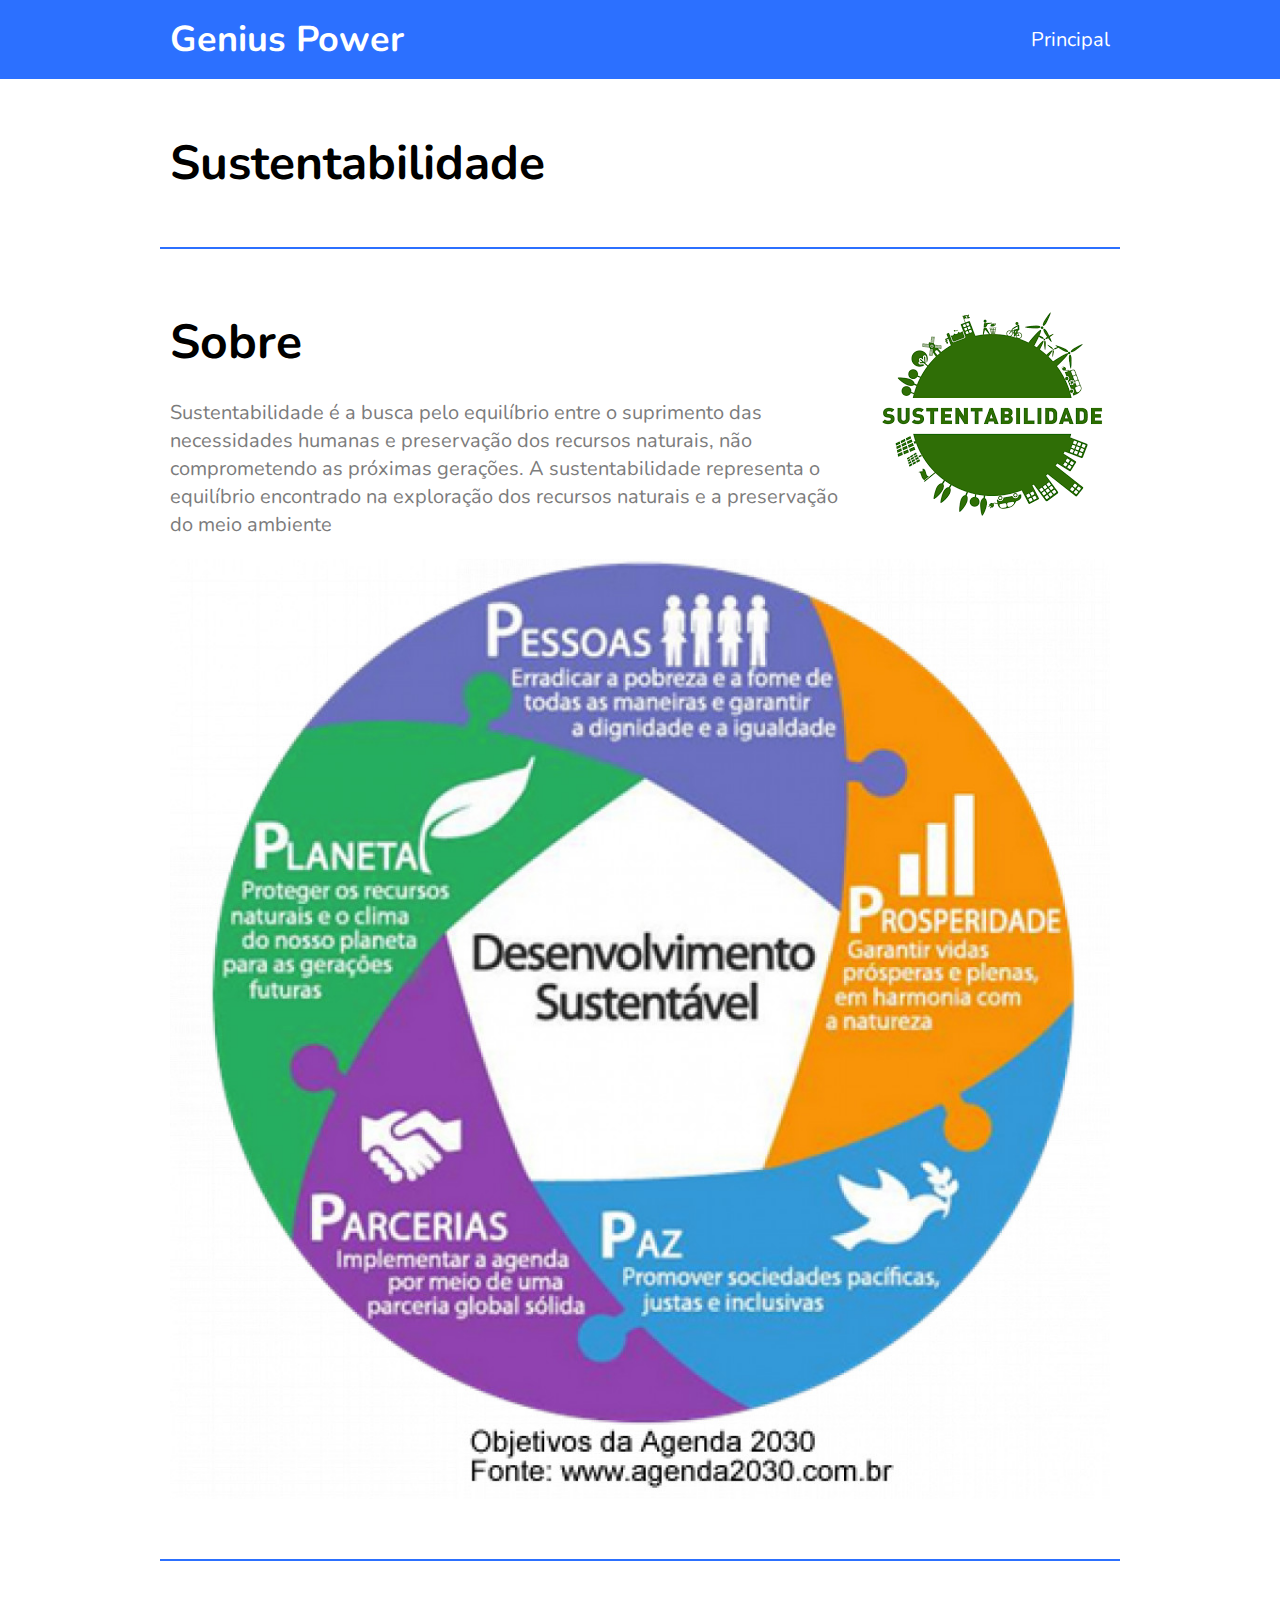
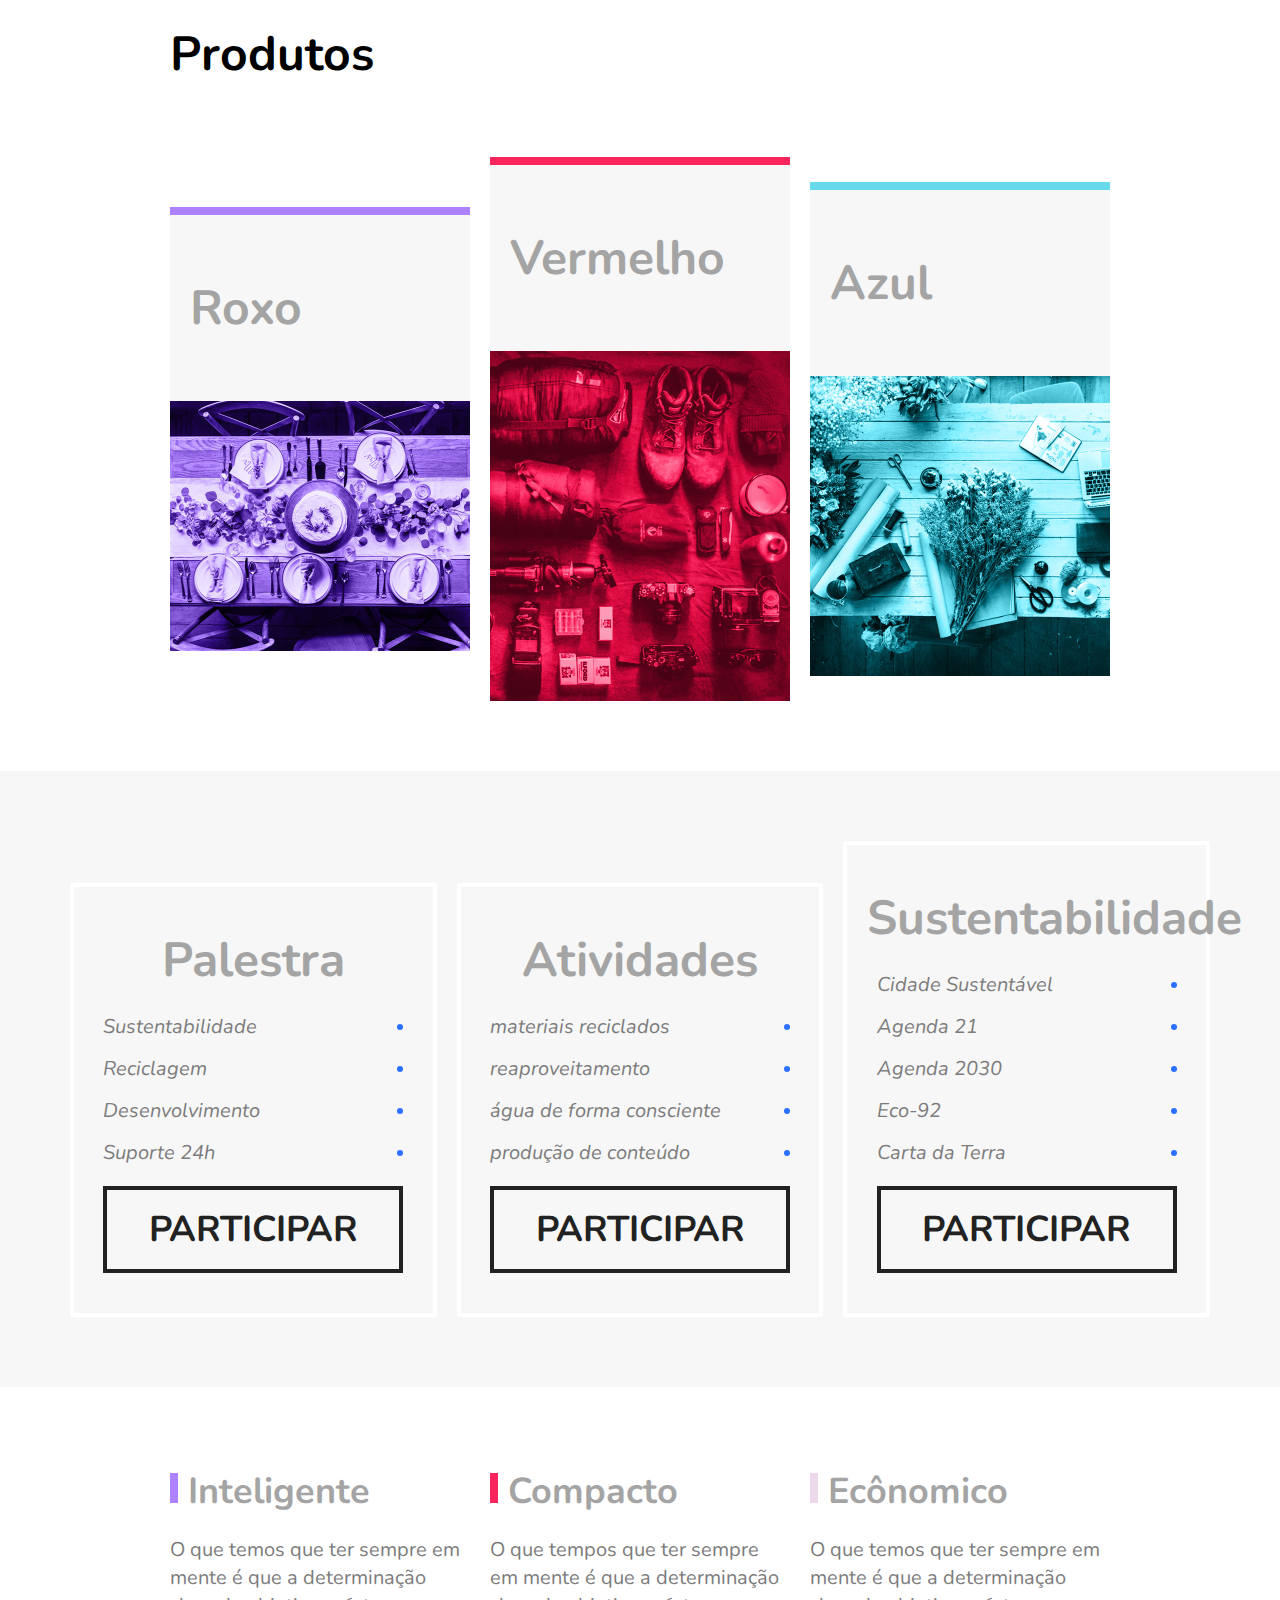
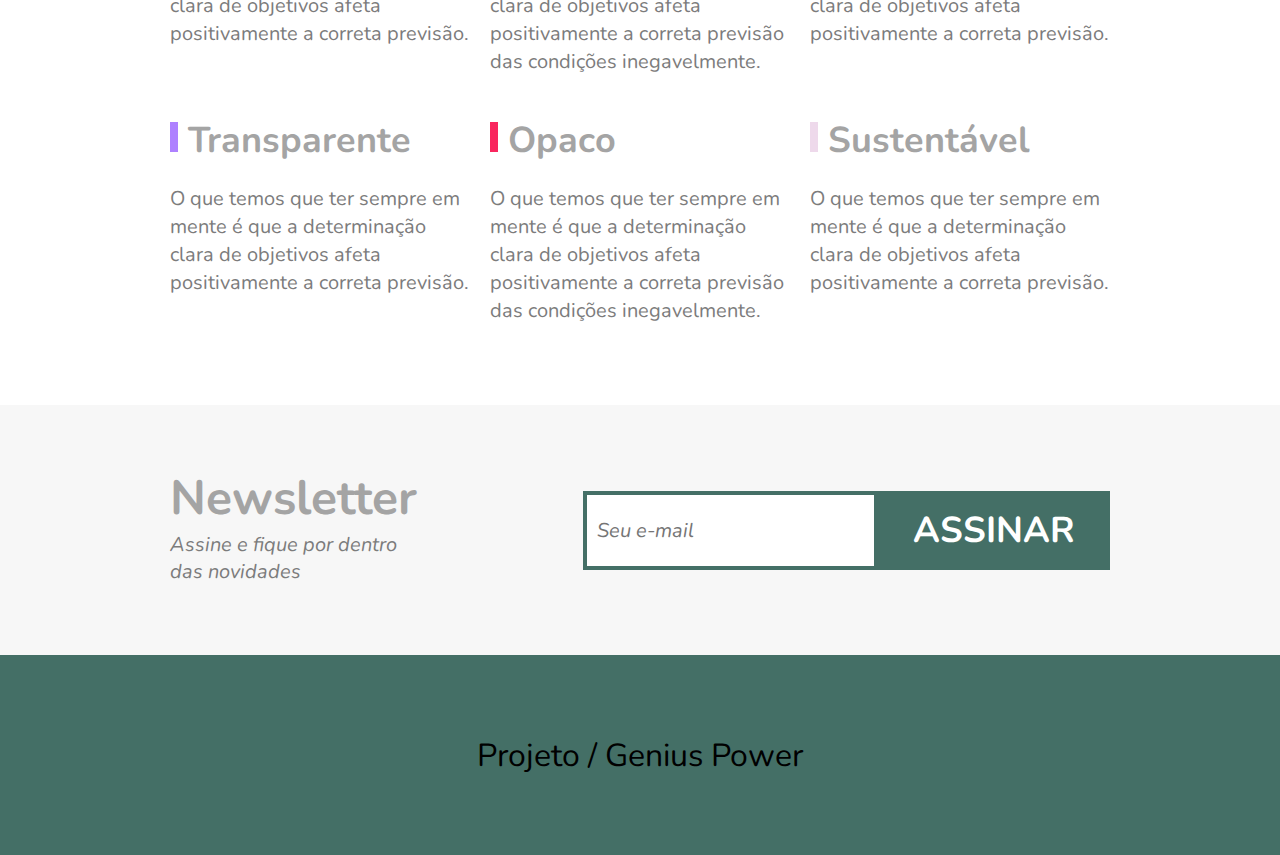
<file: projeto.html>
<!DOCTYPE html>
<html lang="pt-br">

<head>
    <meta charset="UTF-8">
    <meta http-equiv="X-UA-Compatible" content="IE=edge">
    <meta name="viewport" content="width=device-width, initial-scale=1.0">
    <link rel="stylesheet" href="css/stylee.css" type="text/css">
    <link rel="preconnect" href="https://fonts.gstatic.com">
    <link href="https://fonts.googleapis.com/css2?family=Nunito:ital,wght@0,400;0,700;1,400&display=swap"
        rel="stylesheet">
    <title>FlexBlog</title>
</head>

<body>

    <!-- MENU -->

    <header class="menu-bg">
        <div class="menu">
            <div class="menu-logo">
                <a href="#">Genius Power</a>
            </div>
            <nav class="menu-nav">
                <ul>
                    <li><a href="index.html">Principal</a></li>
                </ul>
            </nav>

        </div>
    </header>

    <!-- INTRODUÇÃO -->

    <h1 class="introducao">Sustentabilidade</h1>

    <!-- SOBRE -->
    <section class="sobre" id="sobre">
        <div class="sobre-info">
            <h1>Sobre</h1>
            <p>Sustentabilidade é a busca pelo equilíbrio entre o suprimento das necessidades humanas e preservação dos recursos naturais, não comprometendo as próximas gerações. A sustentabilidade representa o equilíbrio encontrado na exploração dos recursos naturais e a preservação do meio ambiente</p>
        </div>
        <div class="sobre-img"><img src="img/sobre.png" alt="Sobre 1"></div>
        <div class="sobre-img"><img src="img/sobree.jpg" alt="Sobre 2"></div>
    </section>

    <section class="produtos" id="produtos">
        <h1>Produtos</h1>
        <div class="produtos-container">
            <div class="produtos-item purple">
                <h2>Roxo</h2>
                <img src="img/produtos1.jpg" alt="Produto 1">
            </div>
            <div class="produtos-item pink">
                <h2>Vermelho</h2>
                <img src="img/produtos2.jpg" alt="Produto 2">
            </div>
            <div class="produtos-item blue">
                <h2>Azul</h2>
                <img src="img/produtos3.jpg" alt="Produto 3">
            </div>
        </div>

    </section>

    <section class="preco" id="preco">
        <div class="preco-item">
            <h2>Palestra</h2>
            <ul>
                <li>Sustentabilidade</li>
                <li>Reciclagem</li>
                <li>Desenvolvimento</li>
                <li>Suporte 24h</li>
            </ul>
            <a href="#">Participar</a>
        </div>
        <div class="preco-item">
            <h2>Atividades</h2>
          
            <ul>
                <li>materiais reciclados</li>
                <li>reaproveitamento</li>
                <li>água de forma consciente</li>
                <li>produção de conteúdo</li>
            </ul>
            <a href="#">Participar</a>
        </div>
        <div class="preco-item">
            <h2>Sustentabilidade </h2>
            <ul>
                <li>Cidade Sustentável</li>
                <li>Agenda 21</li>
                <li>Agenda 2030</li>
                <li>Eco-92</li>
                <li>Carta da Terra</li>
            </ul>
            <a href="#">Participar</a>
        </div>

    </section>

    <section class="qualidade" id="qualidade">
        <div class="qualidade-item">
            <h2>Inteligente</h2>
            <p>O que temos que ter sempre em mente é que a determinação clara de objetivos afeta positivamente a correta
                previsão.
            </p>
        </div>
        <div class="qualidade-item">
            <h2>Compacto</h2>
            <p>O que tempos que ter sempre em mente é que a
                determinação clara de objetivos afeta positivamente a correta previsão das condições inegavelmente.
            </p>

        </div>
        <div class="qualidade-item">
            <h2>Ecônomico</h2>
            <p>O que temos que ter sempre em mente é que a determinação clara de objetivos
                afeta positivamente a correta previsão.
            </p>

        </div>
        <div class="qualidade-item">
            <h2>Transparente</h2>
            <p>O que temos que ter sempre em mente é que a determinação clara de objetivos afeta positivamente a correta
                previsão.
            </p>
        </div>
        <div class="qualidade-item">
            <h2>Opaco</h2>
            <p>O que temos que ter sempre em mente é que a determinação clara de objetivos afeta positivamente a correta
                previsão das condições inegavelmente.
            </p>

        </div>
        <div class="qualidade-item">
            <h2>Sustentável</h2>
            <p>O que temos que ter sempre em mente é que a determinação clara de objetivos afeta positivamente a correta
                previsão.
            </p>

        </div>
    </section>

    <section class="newsletter">
        <div class="newsletter-info">
            <h1>Newsletter</h1>
            <p>Assine e fique por dentro das novidades</p>
        </div>

        <form class="newsletter-form">
            <input type="text" placeholder="Seu e-mail">
            <button type="submit">Assinar</button>
        </form>

    </section>

    <footer class="footer">
        <p>Projeto / Genius Power</p>
    </footer>

</body>
</html>
</file>
<file: css/stylee.css>
body,
h1,
h2,
p,
ul,
li,
a {
  margin: 0;
  padding: 0;
}

a {
  text-decoration: none;
}

body {
  font-family: "Nunito", Arial, Helvetica, sans-serif;
}

ul {
  list-style-type: none;
}

* {
  box-sizing: border-box;
}

img {
  display: block;
  max-width: 100%;
}

/* --------SUPERINFO------- */

.superinfo-bg {
  background-color: #1fb212;
  color: white;
}

.superinfo {
  max-width: 960px;
  margin: 0 auto;
  display: flex;
  justify-content: space-between;
  flex-wrap: wrap;
  padding-top: 10px;
}

.superinfo a {
  color: white;
}

.superinfo p,
.superinfo a {
  margin: 0 10px 10px 10px;
}

/* ---------MENU---------- */
.menu-bg {
  background-color: #2c70ff;
}

.menu {
  max-width: 960px;
  margin: 0 auto;
  display: flex;
  flex-wrap: wrap;
  justify-content: space-between;
  align-items: center;
  padding: 15px 0;
}

.menu a {
  color: white;
}

.menu-nav ul {
  display: flex;
  flex-wrap: wrap;
}

.menu-nav a {
  font-size: 1.25em;
  padding: 10px;
}

.menu-nav a:hover {
  color: #446F66;
}

.menu-logo {
  font-size: 2.25em;
  font-weight: bold;
  margin: 0 10px;
}

/* ----------INTRODUÇÃO--------- */

.introducao {
  font-size: 3em;
  line-height: 1;
  max-width: 960px;
  margin: 0 auto;
  padding: 60px 10px;
}

/* -------SOBRE-------- */

.sobre {
  border-top: 2px solid #2c70ff;
  border-bottom: 2px solid #2c70ff;
  max-width: 960px;
  margin: 0 auto;
  display: flex;
  flex-wrap: wrap;
  padding: 60px 0;
}

.sobre-info {
  flex: 2 1 100px;
  margin: 0 10px;
}

.sobre-info h1 {
  font-size: 3em;
  margin-bottom: 0.5em;
}

.sobre-info p {
  font-size: 1.25em;
  line-height: 1.4;
  margin-bottom: 1em;
  color: #7c7c7c;
}

.sobre-img {
  margin: 0 10px;
}

/* ---------PRODUTOS--------- */

.produtos {
  max-width: 960px;
  margin: 60px auto;
}

.produtos h1 {
  font-size: 3em;
  margin: 0 10px 60px 10px;
}

.produtos-container {
  display: flex;
  flex-wrap: wrap;
  align-items: center;
}

.produtos-item {
  flex: 1 1 300px;
  margin: 10px;
}

.produtos-item h2 {
  font-size: 3em;
  color: #a4a4a4;
  background-color: #f7f7f7;
  padding: 60px 20px;
}

.purple {
  border-top: 8px solid #ae81ff;
}

.pink {
  border-top: 8px solid #f9265e;
}

.blue {
  border-top: 8px solid #66d9eb;
}

/* --------PLANOS------------ */

.preco {
  background-color: #f7f7f7;
  padding: 60px;
  display: flex;
  flex-wrap: wrap;
  align-items: flex-end;
}

.preco-item {
  flex: 1 1 300px;
  border: 4px solid white;
  padding: 20px;
  margin: 10px;
  min-width: 260px;
}

.preco-item h2 {
  font-size: 3em;
  color: #a4a4a4;
  text-align: center;
  margin-top: 20px;
}

.preco-item span {
  max-width: 300px;
  margin: 20px auto;
  display: block;
  font-size: 3em;
  text-align: center;
  font-weight: bold;
  padding: 10px 0 5px 0;
  border-top: 4px solid white;
  border-bottom: 4px solid white;
}

.preco-item sup {
  font-size: 1.5rem;
}

.preco-item ul {
  max-width: 300px;
  margin: 20px auto;
  font-size: 1.25em;
  font-style: italic;
  color: #7c7c7c;
}

.preco-item li::after {
  content: '';
  width: 6px;
  height: 6px;
  background-color: #2c70ff;
  border-radius: 50%;
  display: block;
}

.preco-item li {
  display: flex;
  justify-content: space-between;
  align-items: center;
  margin-bottom: 15px;
}

.preco-item a {
  max-width: 300px;
  display: block;
  margin: 20px auto;
  border: 4px solid #222222;
  padding: 15px 0;
  text-transform: uppercase;
  font-weight: bold;
  font-size: 2.25em;
  text-align: center;
  color: #222222;
}

/* --------QUALIDADE--------- */

.qualidade {
  max-width: 960px;
  margin: 60px auto;
  display: flex;
  flex-wrap: wrap;
}

.qualidade-item {
  flex: 1 1 300px;
  margin: 20px 10px;
}

.qualidade-item h2 {
  font-size: 2.25em;
  color: #a4a4a4;
  margin-bottom: 20px;
}

.qualidade-item h2::before {
  content: '';
  display: inline-block;
  width: 8px;
  height: 30px;
  margin-right: 10px;
  background-color: blue;
}

.qualidade-item:nth-of-type(3n+1) h2::before {
  background-color: #ae81ff;
}

.qualidade-item:nth-of-type(3n+2) h2::before {
  background-color: #f9265e;
}

.qualidade-item:nth-of-type(3n+3) h2::before {
  background-color: #EED9EB;
}

.qualidade-item p {
  font-size: 1.25em;
  line-height: 1.4;
  color: #7c7c7c;
}

/* ------NEWSLETTER------- */

.newsletter {
  background-color: #f7f7f7;
  padding: 60px calc((100% - 960px)/2);
  display: flex;
  flex-wrap: wrap;
}

.newsletter-info {
  flex: 1 1 260px;
  margin: 0 10px;
}

.newsletter-info h1 {
  font-size: 3em;
  color: #a4a4a4;
}

.newsletter-info p {
  font-size: 1.25em;
  font-style: italic;
  max-width: 230px;
  color: #7c7c7c;
  margin-bottom: 10px;
}

.newsletter-form {
  flex: 2 1 260px;
  margin: 0 10px;
  align-self: center;
  display: flex;
  flex-wrap: wrap;
}

.newsletter-form input {
  flex: 3 1 200px;
  font-size: 1.25em;
  color: #7c7c7c;
  font-style: italic;
  font-family: "Nunito", Arial, Helvetica, sans-serif;
  border: 4px solid #446F66;
  padding: 15px 10px;
  border-radius: 0;
  margin: 0px;
  outline: none;
}

.newsletter-form button {
  flex: 1 1 200px;
  font-size: 2.25em;
  font-family: "Nunito", Arial, Helvetica, sans-serif;
  font-weight: bold;
  text-transform: uppercase;
  background-color: #446F66;
  color: white;
  margin: 0;
  border: 0;
  padding: 15px 10px;
  cursor: pointer;
}

.footer {
  display: flex;
  background: #446F66;
  height: 200px;
  align-items: center;
}

.footer p {
  text-align: center;
  font-size: 2em;
  color: #000000;
  flex: 1;
}
</file>
